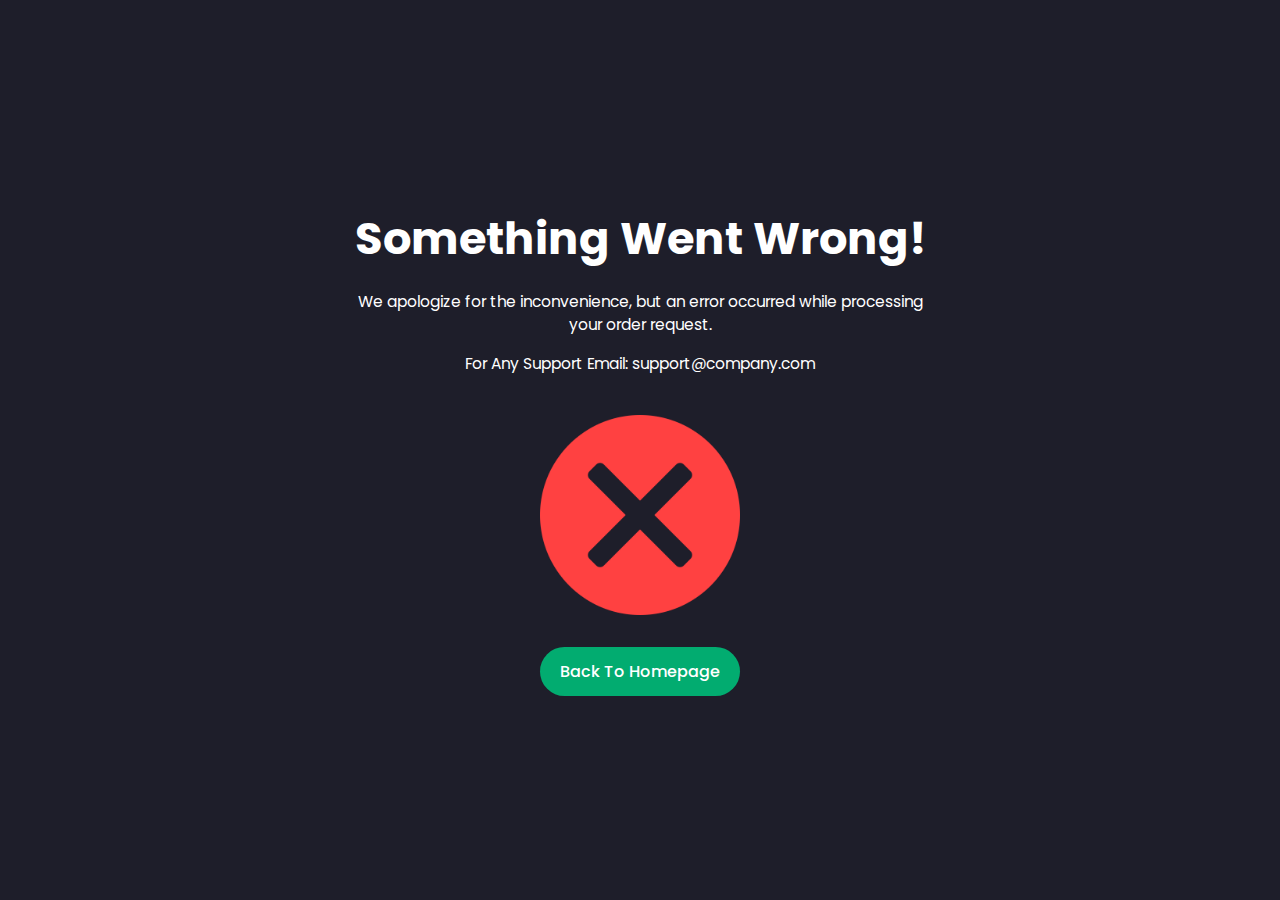
<file: public/cancel.html>
<!DOCTYPE html>
<html lang="en">
  <head>
    <meta charset="UTF-8" />
    <meta http-equiv="X-UA-Compatible" content="IE=edge" />
    <meta name="viewport" content="width=device-width, initial-scale=1.0" />
    <title>Payment Cancel</title>
    <!-- Link To CSS -->
    <link rel="stylesheet" href="css/style.css" />
  </head>
  <body>
    <div class="sc-container">
      <h1>Something Went Wrong!</h1>
      <p>
        We apologize for the inconvenience, but an error occurred while
        processing your order request.
      </p>
      <p>For Any Support Email: support@company.com</p>
      <img src="img/cancel.png" alt="" />
      <a href="index.html" class="sc-btn">Back To Homepage</a>
    </div>
  </body>
</html>
</file>
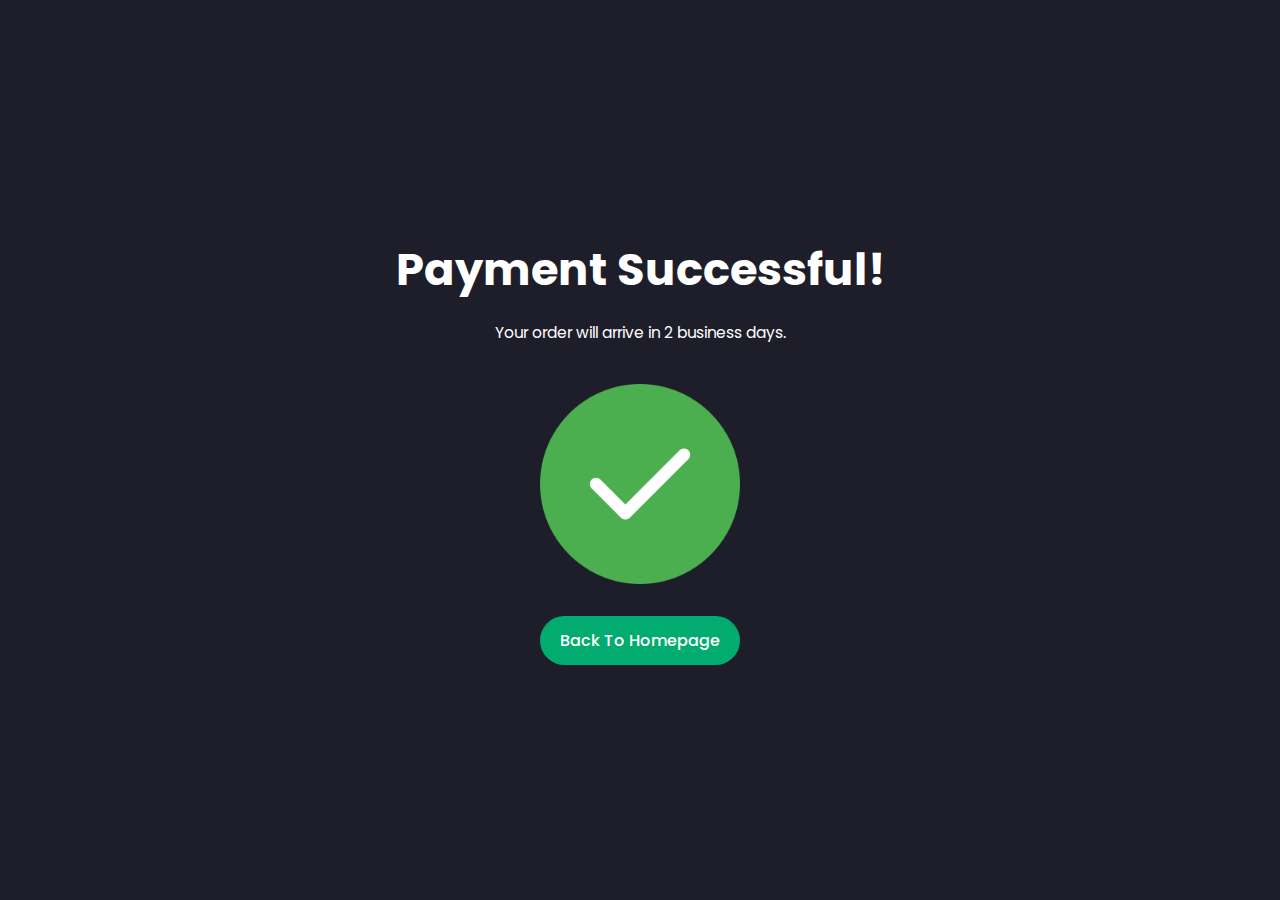
<file: public/success.html>
<!DOCTYPE html>
<html lang="en">
  <head>
    <meta charset="UTF-8" />
    <meta http-equiv="X-UA-Compatible" content="IE=edge" />
    <meta name="viewport" content="width=device-width, initial-scale=1.0" />
    <title>Success Payment</title>
    <!-- Link To CSS -->
    <link rel="stylesheet" href="css/style.css" />
  </head>
  <body>
    <div class="sc-container">
      <h1>Payment Successful!</h1>
      <p>Your order will arrive in 2 business days.</p>
      <img src="img/success.png" alt="" />
      <a href="index.html" class="sc-btn">Back To Homepage</a>
    </div>
  </body>
</html>
</file>
<file: public/css/style.css>
/* Google Fonts */
@import url("https://fonts.googleapis.com/css2?family=Poppins:wght@400;500;600;700&display=swap");
* {
  font-family: "Poppins", sans-serif;
  margin: 0;
  padding: 0;
  scroll-padding-top: 2rem;
  scroll-behavior: smooth;
  box-sizing: border-box;
  list-style: none;
  text-decoration: none;
}
/* Some variables */
:root {
  --main-color: #fd4646;
  --text-color: #02ac70;
  --bg-color: #fff;
  --container-color: #1e1e2a;
}
img {
  width: 100%;
}
body {
  color: var(--bg-color);
  background: var(--container-color);
}
section {
  padding: 4rem 0 3rem;
}
.container {
  max-width: 1068px;
  margin: auto;
  width: 100%;
}
/* Header */
header {
  position: fixed;
  top: 0;
  left: 0;
  width: 100%;
  background: var(--container-color);
  box-shadow: 0 1px 4px hsla(0, 0%, 98%, 0.1);
  z-index: 100;
}
.nav {
  display: flex;
  align-items: center;
  justify-content: space-between;
  padding: 20px 0;
}
.logo {
  font-size: 1.1rem;
  color: var(--bg-color);
  font-weight: 600;
}
#cart-icon {
  position: relative;
  font-size: 1.8rem;
  cursor: pointer;
}
#cart-icon[data-quantity="0"]::after {
  contain: "";
}
#cart-icon[data-quantity]::after {
  content: attr(data-quantity);
  position: absolute;
  top: 0;
  right: -12px;
  width: 20px;
  height: 20px;
  background: var(--text-color);
  border-radius: 50%;
  color: white;
  font-size: 12px;
  font-weight: 500;
  display: flex;
  justify-content: center;
  align-items: center;
}
/* Cart */
.cart {
  position: fixed;
  top: 0;
  right: -100%;
  width: 360px;
  min-height: 100vh;
  padding: 20px;
  background: var(--container-color);
  box-shadow: -2px 0 4px hsl(0, 4%, 15% / 10%);
  transition: 0.3s cubic-bezier(0.075, 0.82, 0.165, 1);
}
.cart.active {
  right: 0;
  transition: 0.3s cubic-bezier(0.075, 0.82, 0.165, 1);
}
.cart-title {
  text-align: center;
  font-size: 1.5rem;
  font-weight: 600;
  margin-top: 2rem;
}
.total {
  display: flex;
  justify-content: flex-end;
  margin-top: 1.5rem;
  border-top: 1px solid var(--text-color);
}
.total-title {
  font-size: 1.2rem;
  font-weight: 600;
  margin-top: 1rem;
}
.total-price {
  font-size: 1.075rem;
  margin: 1rem 0 0 0.7rem;
}
.btn-buy {
  display: flex;
  justify-content: center;
  margin: 1.5rem auto 0 auto;
  padding: 12px 20px;
  width: 50%;
  text-align: center;
  border: none;
  border-radius: 2rem;
  background: var(--text-color);
  color: var(--bg-color);
  font-size: 1rem;
  font-style: italic;
  font-weight: 500;
  cursor: pointer;
}
#close-cart {
  position: absolute;
  top: 1rem;
  right: 0.8rem;
  font-size: 2rem;
  color: var(--text-color);
  cursor: pointer;
}
.cart-box {
  display: grid;
  grid-template-columns: 32% 50% 18%;
  align-items: center;
  gap: 1rem;
  margin-top: 1rem;
}
.cart-img {
  width: 100px;
  height: 100px;
  object-fit: contain;
  object-position: center;
  padding: 10px;
}
.detail-box {
  display: grid;
  row-gap: 0.5rem;
}
.cart-product-title {
  font-size: 1rem;
  font-weight: 500;
  text-transform: uppercase;
}
.cart-price {
  font-weight: 500;
}
.cart-quantity {
  border: 1px solid var(--text-color);
  outline-color: var(--main-color);
  width: 2.8rem;
  text-align: center;
  font-size: 1rem;
  border-radius: 4px;
}
.cart-remove {
  font-size: 24px;
  color: var(--main-color);
  cursor: pointer;
}
.section-title {
  font-size: 1.5rem;
  font-weight: 600;
  text-align: center;
  margin-bottom: 1.8rem;
}
.shop {
  margin-top: 2rem;
}
.shop-content {
  display: grid;
  grid-template-columns: repeat(auto-fit, minmax(220px, auto));
  gap: 1.5rem;
}
.product-box {
  position: relative;
  background: #2d2e37;
  padding: 10px;
  border-radius: 5px;
  transition: 0.4s cubic-bezier(0.075, 0.82, 0.165, 1);
}
.product-box:hover {
  background: var(--bg-color);
  border: 1px solid #f0f0f0;
  box-shadow: 0 8px 32px hsla(0.75, 0.82, 0.165, 1);
  transition: 0.4s cubic-bezier(0.075, 0.82, 0.165, 1);
}
.product-box:hover .product-title,
.product-box:hover .price {
  color: #141414;
}
.product-img {
  width: 100%;
  height: auto;
  border-radius: 5px;
  margin-bottom: 0.5rem;
}
.product-title {
  font-size: 1.1rem;
  font-weight: 600;
  text-transform: uppercase;
  margin-bottom: 0.8rem;
}
.price {
  font-weight: 500;
}
.add-cart {
  position: absolute;
  bottom: 10px;
  right: 10px;
  background: var(--text-color);
  color: var(--bg-color);
  padding: 10px;
  font-size: 1.2rem;
  border-radius: 50%;
  cursor: pointer;
}
.add-cart:hover {
  background: hsl(249, 32%, 17%);
}
.sc-container {
  width: 100%;
  height: 100vh;
  display: flex;
  flex-direction: column;
  justify-content: center;
  align-items: center;
}
.sc-container img {
  width: 200px;
  margin: 2rem 0;
}
.sc-container h1 {
  font-size: 2.8rem;
  margin-bottom: 10px;
}
.sc-container p {
  max-width: 600px;
  font-size: 0.97rem;
  text-align: center;
  margin: 0.5rem 0;
}
.sc-btn {
  padding: 12px 20px;
  border-radius: 2rem;
  background: var(--text-color);
  color: var(--bg-color);
  font-size: 1rem;
  font-weight: 500;
}
/* Making Responsive */
@media (max-width: 1080px) {
  .nav {
    padding: 14px 0;
  }
  section {
    padding: 3rem 0 2rem;
  }
  .container {
    margin: 0 auto;
    width: 90%;
  }
  .shop {
    margin-top: 2rem !important;
  }
  .sc-container h1 {
    font-size: 1.5rem;
  }
}
@media (max-width: 400px) {
  .nav {
    padding: 12px 0;
  }
  .logo {
    font-size: 1rem;
  }
  .cart {
    width: 320px;
  }
  .sc-container h1 {
    font-size: 1.1rem;
  }
  .sc-container p {
    width: 90%;
    font-size: 0.9rem;
  }
}
@media (max-width: 360px) {
  .shop {
    margin-top: 1rem !important;
  }
  .cart {
    width: 100%;
  }
}
</file>
